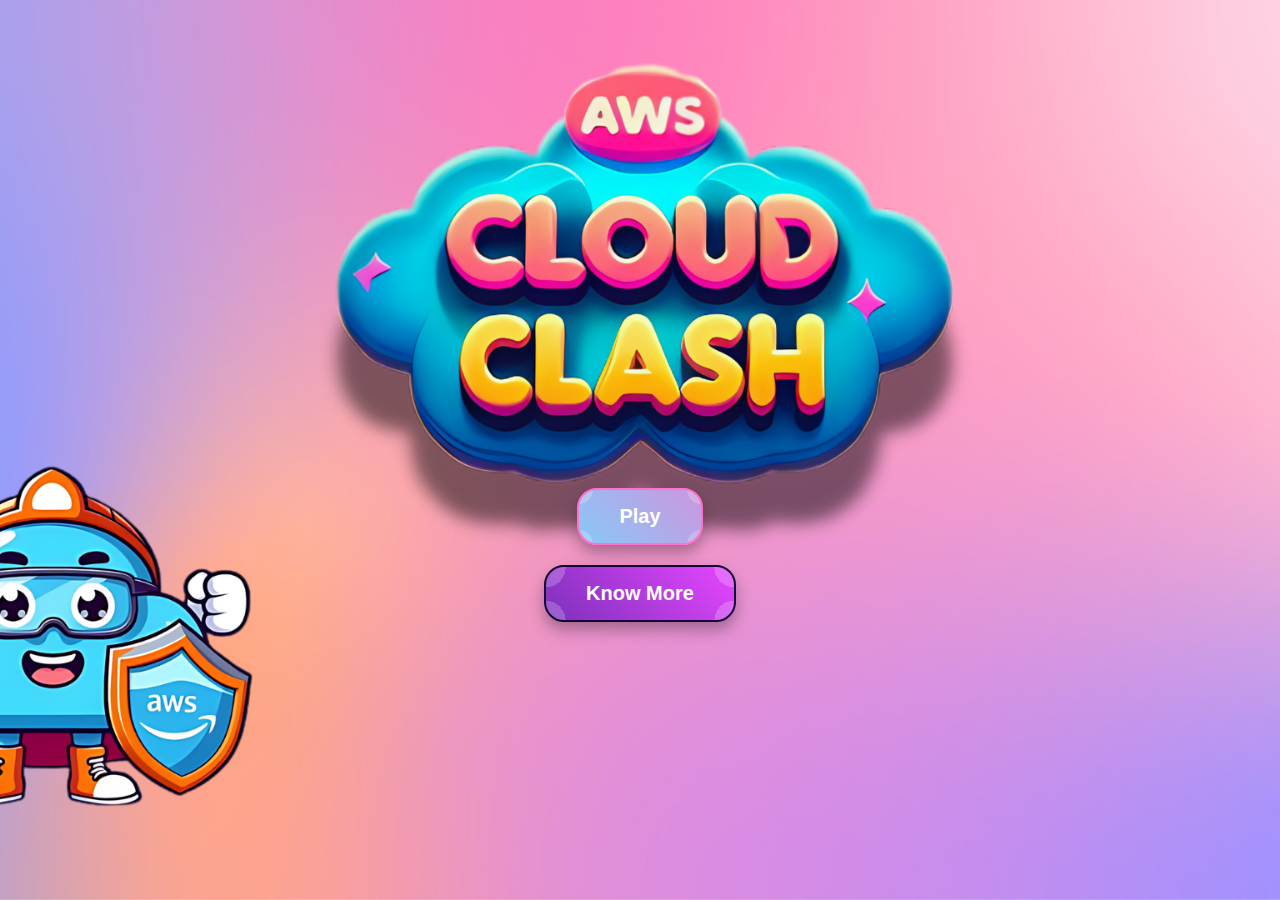
<file: candy-crush-master/index.html>
<!DOCTYPE html>
<html lang="en">
<head>
    <meta charset="UTF-8">
    <meta name="viewport" content="width=device-width, initial-scale=1.0">
    <title>Candy Crush Saga</title>
    <link rel="stylesheet" href="main.css">
</head>

<body>
    <div class="container">
        <div class="buttons">
            <button id="playButton">
                Play
                <div class="sparkles">
                    <div class="sparkle"></div>
                    <div class="sparkle"></div>
                    <div class="sparkle"></div>
                    <div class="sparkle"></div>
                    <div class="sparkle"></div>
                    <div class="sparkle"></div>
                    <div class="sparkle"></div>
                    <div class="sparkle"></div>
                    <div class="sparkle"></div>
                    <div class="sparkle"></div>
                </div>
            </button>
        </div>
        <a href="Cloud-into.html">
        <button id="retrieveButton" class="dark-theme">
            Know More
            <div class="sparkles">
                <div class="sparkle"></div>
                <div class="sparkle"></div>
                <div class="sparkle"></div>
                <div class="sparkle"></div>
                <div class="sparkle"></div>
            </div>
        </button>
    </a> 
    </div>
    <script src="main.js"></script>
</body>
</html>
</file>
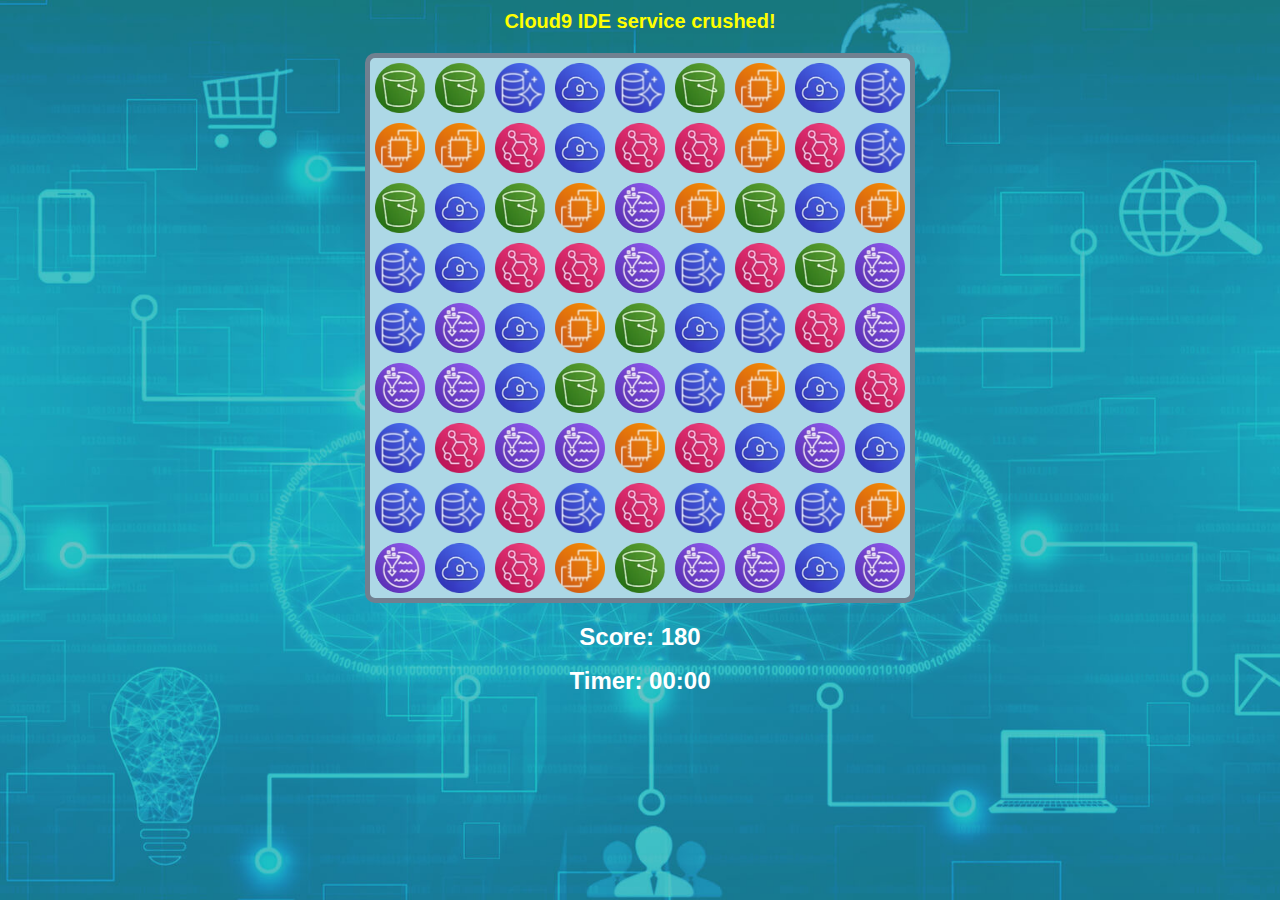
<file: candy-crush-master/indexprev.html>
<!DOCTYPE html>
<html>
    <head>
        <meta charset="UTF-8">
        <meta name="viewport" content="width=device-width, initial-scale=1.0">
        <title>Candy Crush</title>
        <link rel="stylesheet" href="candy.css">
        <script src="candy.js"></script>
    </head>

    <body>
        <div id="comments"></div>
        <div id="board"></div>
        <h1 class="score">Score: <span id="score">0</span></h1>
        <h1 class="timer">Timer: <span id="timer">00:00</span></h1>
        <audio id="crushSound">
            <source src="crush.mp3" type="audio/mpeg">
            
        </audio>
        
    </body>
</html>
</file>
<file: candy-crush-master/main.css>
body {
    margin: 0;
    padding: 0;
    display: flex;
    justify-content: center;
    align-items: center;
    height: 90vh;
    background: url('./images/Untitled design (1).png') no-repeat center center fixed;
    background-size: cover;
    font-family: 'Arial', sans-serif;
}

.container {
    text-align: center;
}

.buttons {
    margin-top: 300px;
}

button {
    position: relative;
    background: linear-gradient(45deg, #71d9ff, #ff71ce);
    border: 2px solid #ff71ce;
    color: white;
    padding: 15px 40px;
    text-align: center;
    text-decoration: none;
    display: inline-block;
    font-size: 20px;
    margin: 10px 20px;
    cursor: pointer;
    border-radius: 20px;
    font-weight: bold;
    box-shadow: 0 8px 15px rgba(0, 0, 0, 0.3);
    transition: all 0.3s ease;
    overflow: hidden;
    z-index: 0;
    background-size: 200% 200%;
    animation: gradient-shift 5s ease infinite, pulse 2s infinite;
}

button:before {
    content: '';
    position: absolute;
    top: -50%;
    left: -50%;
    width: 200%;
    height: 200%;
    background: radial-gradient(circle, rgba(255,255,255,0.3) 20%, transparent 20%);
    background-size: 50% 50%;
    animation: button-glow 3s infinite;
    opacity: 0.7;
    z-index: -1;
}

button:hover {
    background: linear-gradient(45deg, #63c2e7, #e763b7);
    box-shadow: 0 12px 20px rgba(0, 0, 0, 0.3);
}

button:active {
    background: linear-gradient(45deg, #5ab6d5, #d55aad);
    box-shadow: 0 4px 6px rgba(0, 0, 0, 0.3);
    transform: translateY(2px);
}

@keyframes button-glow {
    0% {
        transform: translate(-50%, -50%) scale(1);
    }
    50% {
        transform: translate(-50%, -50%) scale(1.5);
    }
    100% {
        transform: translate(-50%, -50%) scale(1);
    }
}

@keyframes gradient-shift {
    0% {
        background-position: 0% 50%;
    }
    50% {
        background-position: 100% 50%;
    }
    100% {
        background-position: 0% 50%;
    }
}

@keyframes pulse {
    0% {
        transform: scale(1);
    }
    50% {
        transform: scale(1.05);
    }
    100% {
        transform: scale(1);
    }
}

@keyframes sparkle {
    0% {
        opacity: 0;
        transform: translate(0, 0) scale(0);
    }
    50% {
        opacity: 1;
        transform: translate(5px, 5px) scale(1);
    }
    100% {
        opacity: 0;
        transform: translate(10px, 10px) scale(0);
    }
}

button .sparkles {
    position: absolute;
    top: 0;
    left: 0;
    width: 100%;
    height: 100%;
    pointer-events: none;
    overflow: hidden;
}

button .sparkle {
    position: absolute;
    width: 5px;
    height: 5px;
    background: white;
    border-radius: 50%;
    opacity: 0;
    animation: sparkle 2s infinite;
}

button .sparkle:nth-child(1) {
    top: 20%;
    left: 25%;
    animation-delay: 0s;
}

button .sparkle:nth-child(2) {
    top: 50%;
    left: 50%;
    animation-delay: 0.2s;
}

button .sparkle:nth-child(3) {
    top: 75%;
    left: 75%;
    animation-delay: 0.4s;
}

button .sparkle:nth-child(4) {
    top: 30%;
    left: 70%;
    animation-delay: 0.6s;
}

button .sparkle:nth-child(5) {
    top: 60%;
    left: 20%;
    animation-delay: 0.8s;
}

button .sparkle:nth-child(6) {
    top: 15%;
    left: 80%;
    animation-delay: 1s;
}

button .sparkle:nth-child(7) {
    top: 85%;
    left: 40%;
    animation-delay: 1.2s;
}

button .sparkle:nth-child(8) {
    top: 40%;
    left: 90%;
    animation-delay: 1.4s;
}

button .sparkle:nth-child(9) {
    top: 65%;
    left: 10%;
    animation-delay: 1.6s;
}

button .sparkle:nth-child(10) {
    top: 10%;
    left: 50%;
    animation-delay: 1.8s;
}

/* Dark theme styles for the retrieve button */
#retrieveButton.dark-theme {
    background: linear-gradient(45deg, #7d30bc, #e646ff); /* Darker gradient */
    border: 2px solid #120036; /* Darker border */
}

#retrieveButton.dark-theme:hover {
    background: linear-gradient(45deg, #7424c9, #a925ab); /* Darker hover gradient */
}

#retrieveButton.dark-theme:active {
    background: linear-gradient(45deg, #65009c, #cd16d6); /* Darker active gradient */
}
</file>
<file: candy-crush-master/candy.css>
body {
  background: url("./images/bg.jpg") no-repeat center center fixed;
  background-size: cover;
  font-family: Arial, Helvetica, sans-serif;
  color: white;
  text-align: center;
  margin: 0; /* Remove default margin */
  padding: 0;
}

.score {
  font-size: 24px;
  margin-top: 10px;
  position: relative;
  place-content: bottom;
  display: block;
}

.timer {
  font-size: 24px;
  margin-top: 10px;
  position: relative;
  place-content: bottom;
  display: block;
}

#board {
  width: 540px; /* 9 columns * 60px */
  height: 540px; /* 9 rows * 60px */
  background-color: lightblue;
  border: 5px solid slategray;
  border-radius: 10px;
  margin: 20px auto; /* Center align the board */
  display: flex;
  flex-wrap: wrap;
  margin-top: 20px;
}

#board img {
  width: 50px; /* Adjusted to leave space for margin */
  height: 50px; /* Adjusted to leave space for margin */
  margin: 5px; /* Added margin for padding between images */
}

#comments {
  font-size: 20px;
  margin-top: 10px; /* Adjust margin top as needed */
  margin-bottom: 10px; /* Adjust margin bottom as needed */
  color: yellow;
  font-weight: bold; /* Make the text bold */
  display: none;
}
</file>
